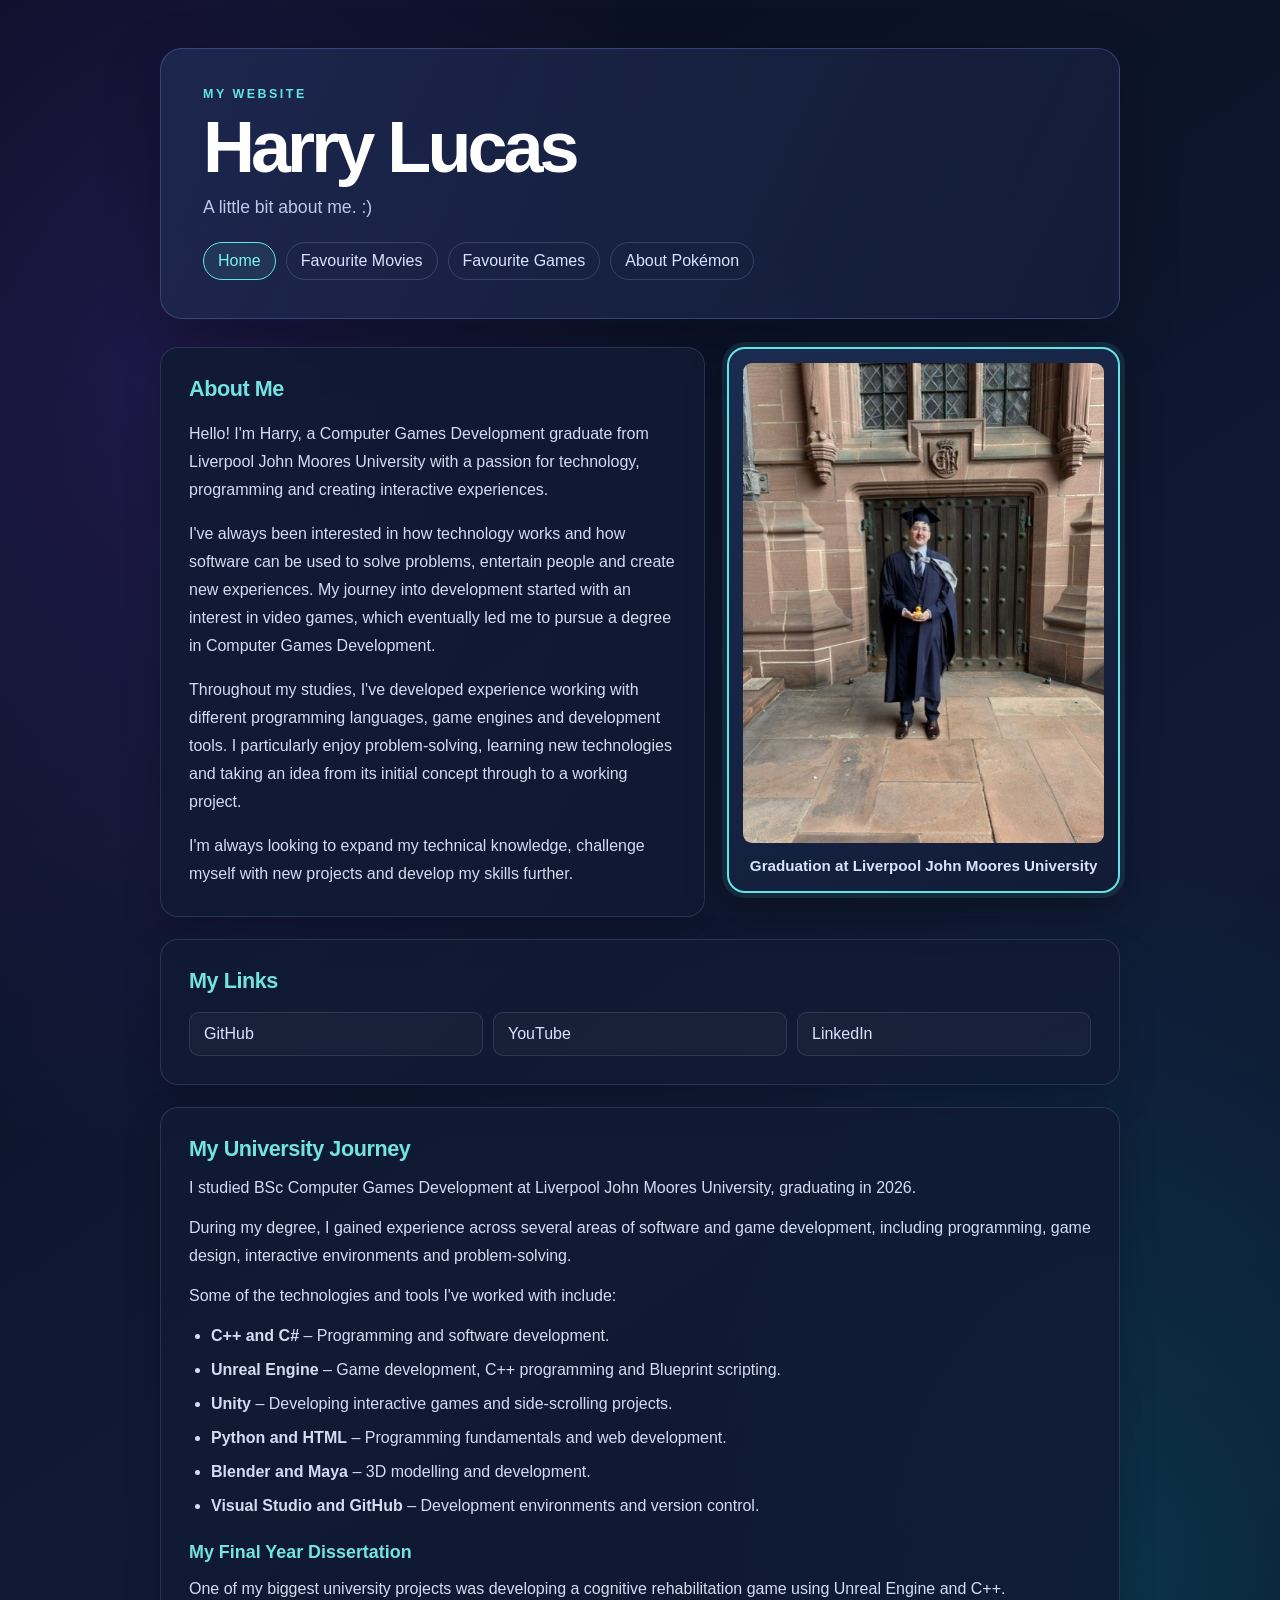
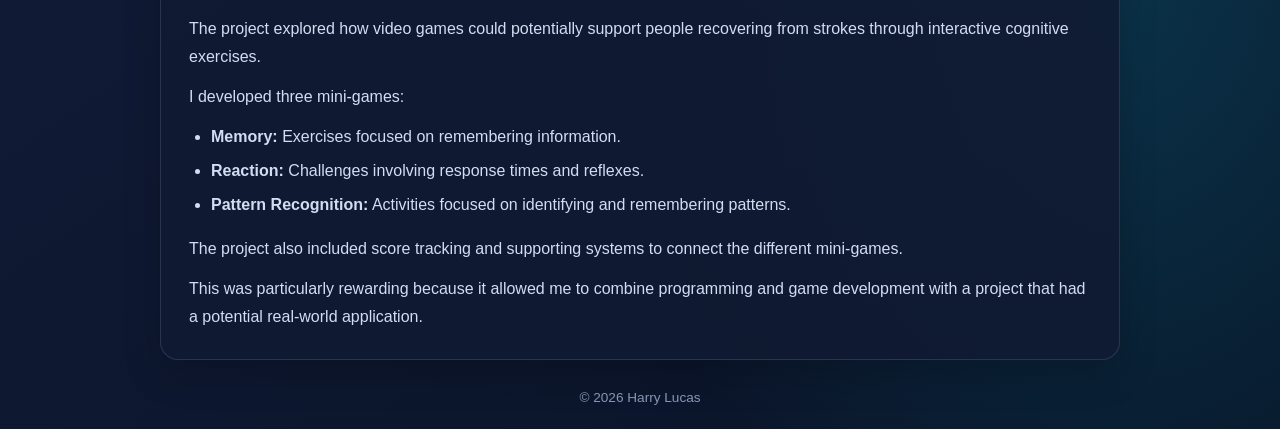
<file: index.html>
<!DOCTYPE html>
<html lang="en">
<head>
    <meta charset="UTF-8">
    <meta name="viewport" content="width=device-width, initial-scale=1.0">
    <title>Harry Lucas</title>
    <link rel="stylesheet" href="Styles.css">
    <script src="main.js" defer></script>
</head>
<body>
    <main>
        <header class="hero">
            <p class="eyebrow">MY WEBSITE</p>
            <h1>Harry Lucas</h1>
            <p class="hero-text">A little bit about me. :)</p>
            <nav class="site-nav" aria-label="Main navigation">
                <a href="/VsCode/" aria-current="page">Home</a>
                <a href="Movies.html">Favourite Movies</a>
                <a href="Games.html">Favourite Games</a>
                <a href="Pokemon.html">About Pokémon</a>
            </nav>
        </header>

        <div class="content-grid">
            <section class="panel about">
                <h2>About Me</h2>
                <p>Hello! I'm Harry, a Computer Games Development graduate from Liverpool John Moores University with a passion for technology, programming and creating interactive experiences.</p>
                <p>I've always been interested in how technology works and how software can be used to solve problems, entertain people and create new experiences. My journey into development started with an interest in video games, which eventually led me to pursue a degree in Computer Games Development.</p>
                <p>Throughout my studies, I've developed experience working with different programming languages, game engines and development tools. I particularly enjoy problem-solving, learning new technologies and taking an idea from its initial concept through to a working project.</p>
                <p>I'm always looking to expand my technical knowledge, challenge myself with new projects and develop my skills further.</p>
            </section>

            <div class="sidebar">
                <figure class="pokemon-card">
                    <img src="ME.2.jpg" alt="Harry Lucas at my university graduation">
                    <figcaption>Graduation at Liverpool John Moores University</figcaption>
                </figure>
            </div>

            <section class="panel favorites">
                <h2>My Links</h2>
                <ul>
                    <li><a href="https://github.com/HarryLucas2003" target="_blank" rel="noopener noreferrer">GitHub</a></li>
                    <li><a href="https://www.youtube.com/@haroldinho03" target="_blank" rel="noopener noreferrer">YouTube</a></li>
                    <li><a href="https://www.linkedin.com/in/harry-lucas-014b7942b/" target="_blank" rel="noopener noreferrer">LinkedIn</a></li>
                </ul>
            </section>

            <section class="panel university-journey">
                <h2>My University Journey</h2>
                <p>I studied BSc Computer Games Development at Liverpool John Moores University, graduating in 2026.</p>
                <p>During my degree, I gained experience across several areas of software and game development, including programming, game design, interactive environments and problem-solving.</p>
                <p>Some of the technologies and tools I've worked with include:</p>
                <ul>
                    <li><strong>C++ and C#</strong> – Programming and software development.</li>
                    <li><strong>Unreal Engine</strong> – Game development, C++ programming and Blueprint scripting.</li>
                    <li><strong>Unity</strong> – Developing interactive games and side-scrolling projects.</li>
                    <li><strong>Python and HTML</strong> – Programming fundamentals and web development.</li>
                    <li><strong>Blender and Maya</strong> – 3D modelling and development.</li>
                    <li><strong>Visual Studio and GitHub</strong> – Development environments and version control.</li>
                </ul>

                <h3>My Final Year Dissertation</h3>
                <p>One of my biggest university projects was developing a cognitive rehabilitation game using Unreal Engine and C++.</p>
                <p>The project explored how video games could potentially support people recovering from strokes through interactive cognitive exercises.</p>
                <p>I developed three mini-games:</p>
                <ul>
                    <li><strong>Memory:</strong> Exercises focused on remembering information.</li>
                    <li><strong>Reaction:</strong> Challenges involving response times and reflexes.</li>
                    <li><strong>Pattern Recognition:</strong> Activities focused on identifying and remembering patterns.</li>
                </ul>
                <p>The project also included score tracking and supporting systems to connect the different mini-games.</p>
                <p>This was particularly rewarding because it allowed me to combine programming and game development with a project that had a potential real-world application.</p>
            </section>
        </div>
    </main>

    <footer>&copy; 2026 Harry Lucas</footer>
</body>
</html>
</file>
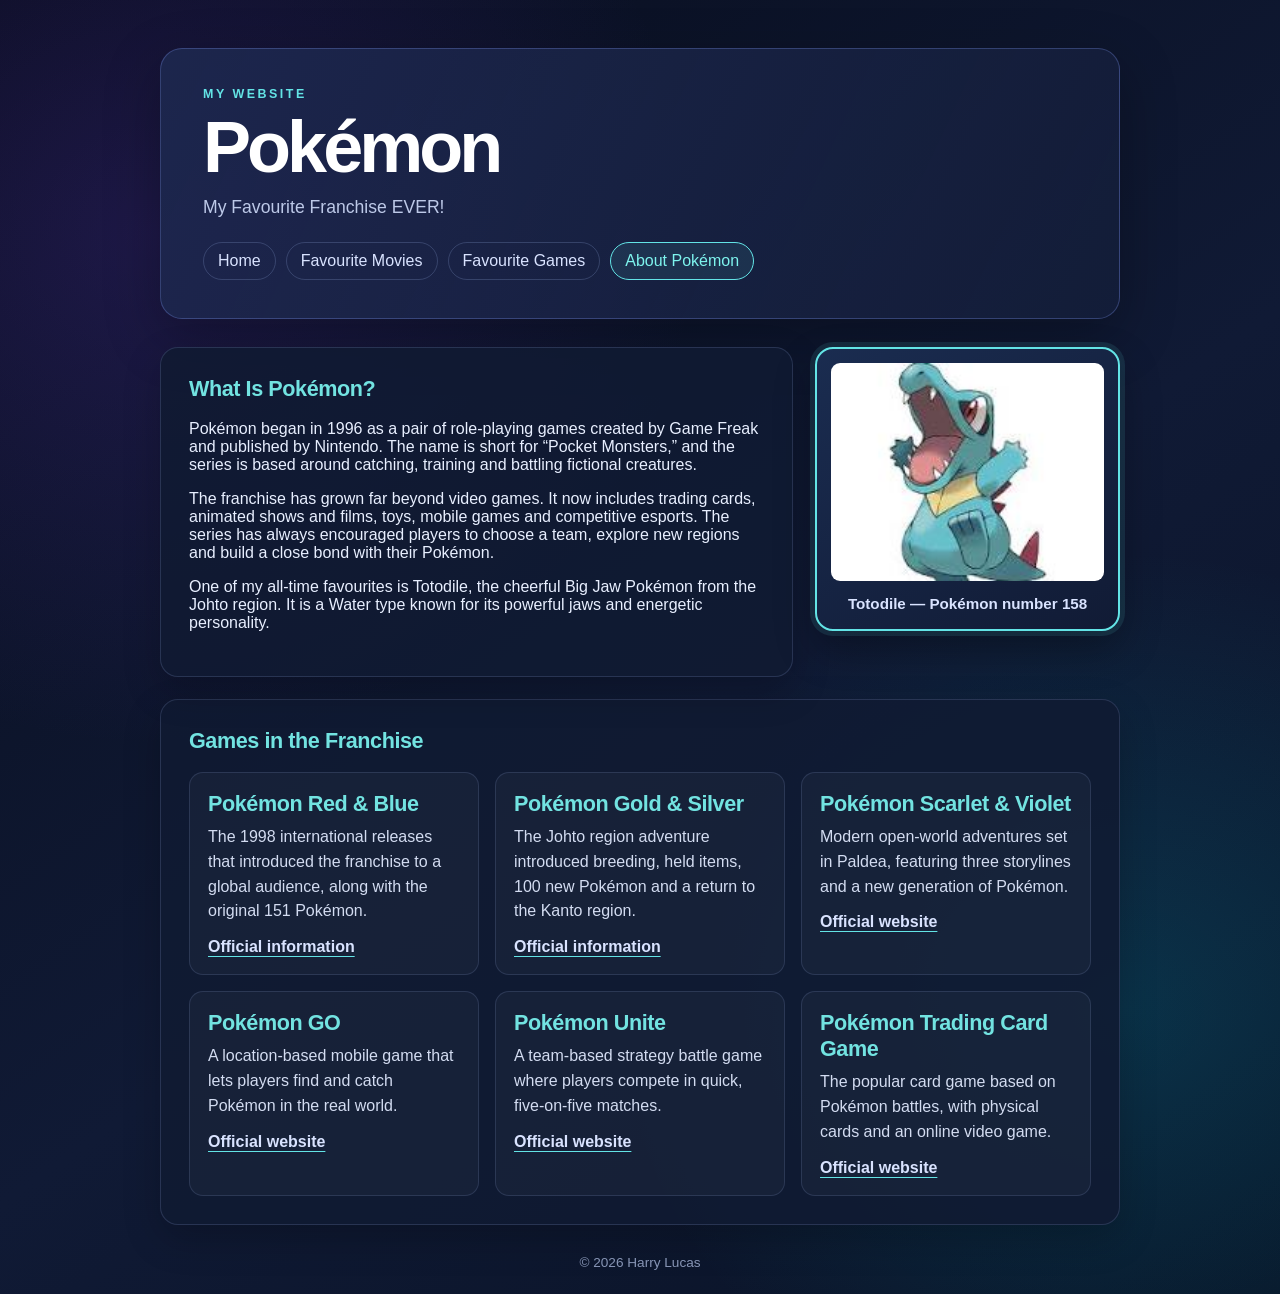
<file: Pokemon.html>
<!DOCTYPE html>
<html lang="en">
<head>
    <meta charset="UTF-8">
    <meta name="viewport" content="width=device-width, initial-scale=1.0">
    <title>About Pokémon | Harry Lucas</title>
    <link rel="stylesheet" href="Styles.css">
</head>
<body>
    <main>
        <header class="hero">
            <p class="eyebrow">MY WEBSITE</p>
            <h1>Pokémon</h1>
            <p class="hero-text">My Favourite Franchise EVER!</p>
            <nav class="site-nav" aria-label="Main navigation">
                <a href="/VsCode/">Home</a>
                <a href="Movies.html">Favourite Movies</a>
                <a href="Games.html">Favourite Games</a>
                <a href="Pokemon.html" aria-current="page">About Pokémon</a>
            </nav>
        </header>

        <div class="pokemon-hero-grid">
            <section class="panel" aria-label="About Pokémon">
                <h2>What Is Pokémon?</h2>
                <p>Pokémon began in 1996 as a pair of role-playing games created by Game Freak and published by Nintendo. The name is short for “Pocket Monsters,” and the series is based around catching, training and battling fictional creatures.</p>
                <p>The franchise has grown far beyond video games. It now includes trading cards, animated shows and films, toys, mobile games and competitive esports. The series has always encouraged players to choose a team, explore new regions and build a close bond with their Pokémon.</p>
                <p>One of my all-time favourites is Totodile, the cheerful Big Jaw Pokémon from the Johto region. It is a Water type known for its powerful jaws and energetic personality.</p>
            </section>

            <figure class="pokemon-card">
                <img src="Totodile.jpg" alt="Totodile posing with its mouth open">
                <figcaption>Totodile — Pokémon number 158</figcaption>
            </figure>
        </div>

        <section class="panel" aria-label="Popular Pokémon games" style="margin-top: 22px;">
            <h2>Games in the Franchise</h2>
            <div class="pokemon-list">
                <article class="pokemon-game-card">
                    <h2>Pokémon Red &amp; Blue</h2>
                    <p>The 1998 international releases that introduced the franchise to a global audience, along with the original 151 Pokémon.</p>
                    <a href="https://www.pokemon.com/us/pokemon-video-games/pokemon-red-and-pokemon-blue" target="_blank" rel="noopener noreferrer">Official information</a>
                </article>
                <article class="pokemon-game-card">
                    <h2>Pokémon Gold &amp; Silver</h2>
                    <p>The Johto region adventure introduced breeding, held items, 100 new Pokémon and a return to the Kanto region.</p>
                    <a href="https://www.pokemon.com/us/pokemon-video-games/pokemon-gold-and-pokemon-silver" target="_blank" rel="noopener noreferrer">Official information</a>
                </article>
                <article class="pokemon-game-card">
                    <h2>Pokémon Scarlet &amp; Violet</h2>
                    <p>Modern open-world adventures set in Paldea, featuring three storylines and a new generation of Pokémon.</p>
                    <a href="https://scarletviolet.pokemon.com/" target="_blank" rel="noopener noreferrer">Official website</a>
                </article>
                <article class="pokemon-game-card">
                    <h2>Pokémon GO</h2>
                    <p>A location-based mobile game that lets players find and catch Pokémon in the real world.</p>
                    <a href="https://pokemongolive.com/" target="_blank" rel="noopener noreferrer">Official website</a>
                </article>
                <article class="pokemon-game-card">
                    <h2>Pokémon Unite</h2>
                    <p>A team-based strategy battle game where players compete in quick, five-on-five matches.</p>
                    <a href="https://unite.pokemon.com/" target="_blank" rel="noopener noreferrer">Official website</a>
                </article>
                <article class="pokemon-game-card">
                    <h2>Pokémon Trading Card Game</h2>
                    <p>The popular card game based on Pokémon battles, with physical cards and an online video game.</p>
                    <a href="https://tcg.pokemon.com/" target="_blank" rel="noopener noreferrer">Official website</a>
                </article>
            </div>
        </section>
    </main>

    <footer>&copy; 2026 Harry Lucas</footer>
</body>
</html>
</file>
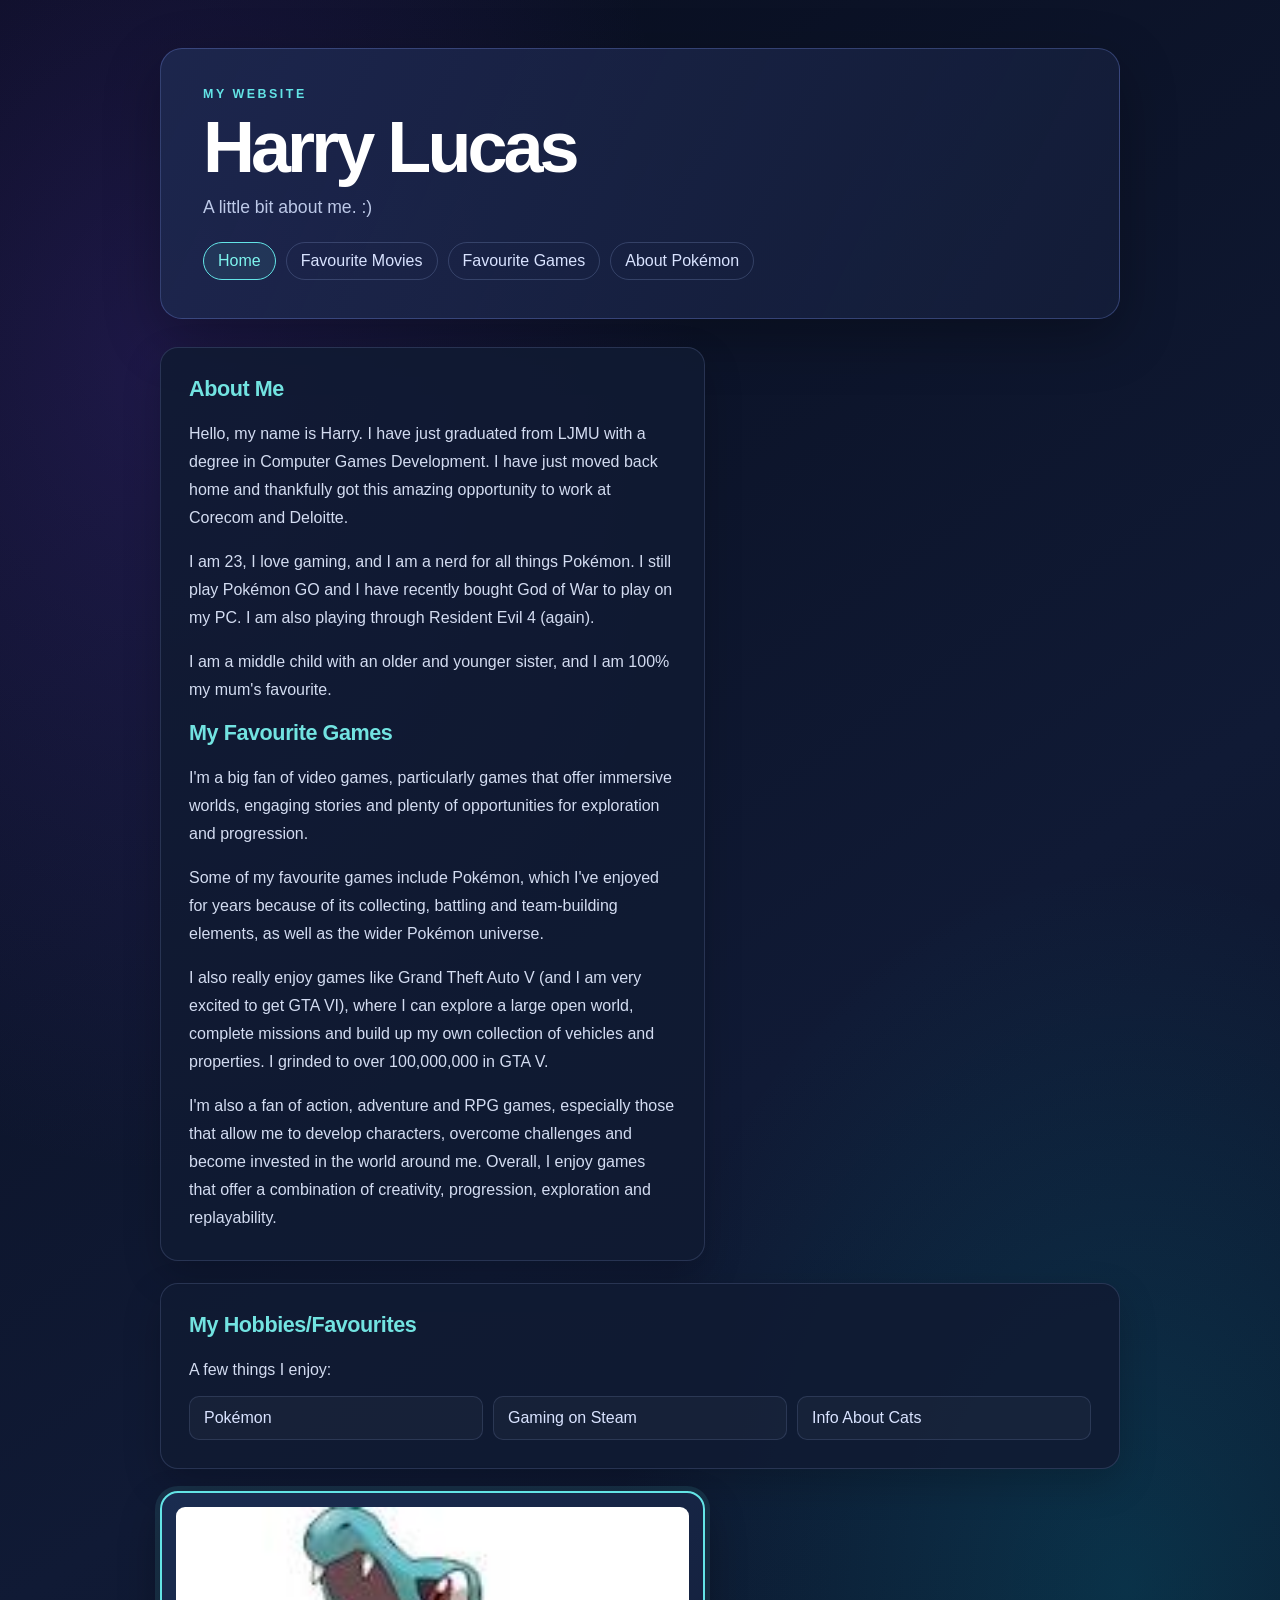
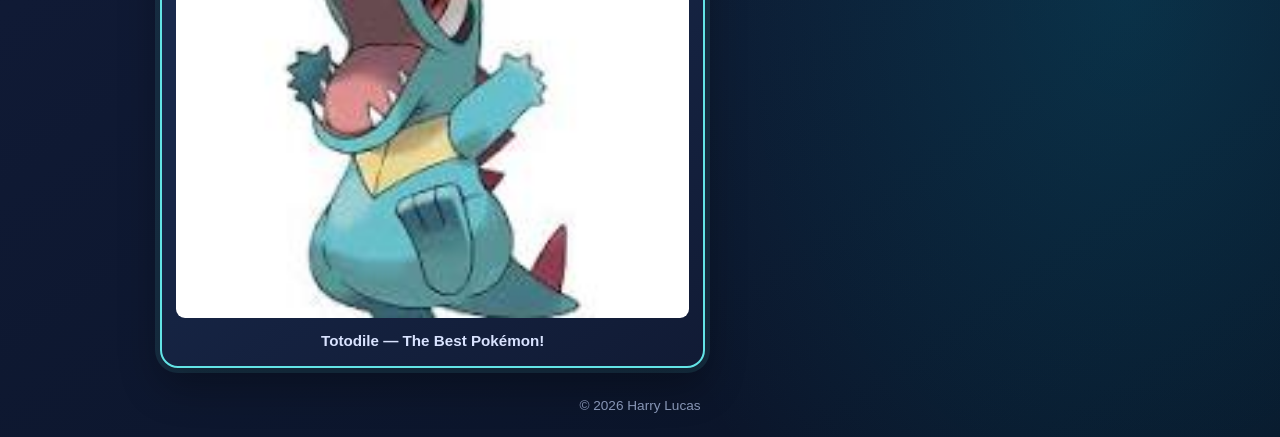
<file: TestHTML.html>
<!DOCTYPE html>
<html lang="en">
<head>
    <meta charset="UTF-8">
    <meta name="viewport" content="width=device-width, initial-scale=1.0">
    <title>Harry Lucas</title>
    <link rel="stylesheet" href="Styles.css">
</head>
<body>
    <main>
        <header class="hero">
            <p class="eyebrow">MY WEBSITE</p>
            <h1>Harry Lucas</h1>
            <p class="hero-text">A little bit about me. :)</p>
            <nav class="site-nav" aria-label="Main navigation">
                <a href="TestHTML.html" aria-current="page">Home</a>
                <a href="Movies.html">Favourite Movies</a>
                <a href="Games.html">Favourite Games</a>
                <a href="Pokemon.html">About Pokémon</a>
            </nav>
        </header>

        <div class="content-grid">
            <section class="panel about">
                <h2>About Me</h2>
                <p>Hello, my name is Harry. I have just graduated from LJMU with a degree in Computer Games Development. I have just moved back home and thankfully got this amazing opportunity to work at Corecom and Deloitte.</p>
                <p>I am 23, I love gaming, and I am a nerd for all things Pokémon. I still play Pokémon GO and I have recently bought God of War to play on my PC. I am also playing through Resident Evil 4 (again).</p>
                <p>I am a middle child with an older and younger sister, and I am 100% my mum's favourite.</p>
                <section class="favorite-games">
                    <h2>My Favourite Games</h2>
                    <p>I'm a big fan of video games, particularly games that offer immersive worlds, engaging stories and plenty of opportunities for exploration and progression.</p>
                    <p>Some of my favourite games include Pokémon, which I've enjoyed for years because of its collecting, battling and team-building elements, as well as the wider Pokémon universe.</p>
                    <p>I also really enjoy games like Grand Theft Auto V (and I am very excited to get GTA VI), where I can explore a large open world, complete missions and build up my own collection of vehicles and properties. I grinded to over 100,000,000 in GTA V.</p>
                    <p>I'm also a fan of action, adventure and RPG games, especially those that allow me to develop characters, overcome challenges and become invested in the world around me. Overall, I enjoy games that offer a combination of creativity, progression, exploration and replayability.</p>
                </section>
            </section>

            <section class="panel favorites">
                <h2>My Hobbies/Favourites</h2>
                <p class="section-intro">A few things I enjoy:</p>
                <ul>
                    <li><a href="https://www.pokemon.com/uk" target="_blank" rel="noopener noreferrer">Pokémon</a></li>
                    <li><a href="https://store.steampowered.com/" target="_blank" rel="noopener noreferrer">Gaming on Steam</a></li>
                    <li><a href="https://en.wikipedia.org/wiki/Cat" target="_blank" rel="noopener noreferrer">Info About Cats</a></li>
                </ul>
            </section>

            <figure class="pokemon-card">
                <img src="Totodile.jpg" alt="Totodile, one of My favorite Pokémon">
                <figcaption>Totodile — The Best Pokémon!</figcaption>
            </figure>
        </div>
    </main>

    <footer>&copy; 2026 Harry Lucas</footer>
</body>
</html>
</file>
<file: Styles.css>
:root {
    color-scheme: dark;
    font-family: "Segoe UI", "Trebuchet MS", sans-serif;
    color: #e8efff;
    background: #080d1d;
}

* {
    box-sizing: border-box;
}

body {
    min-height: 100vh;
    margin: 0;
    padding: 48px 20px 24px;
    background:
        radial-gradient(ellipse at 12% 18%, rgb(91 48 183 / 24%), transparent 34rem),
        radial-gradient(ellipse at 88% 78%, rgb(0 197 221 / 16%), transparent 32rem),
        linear-gradient(145deg, #080d1d, #101a35 55%, #091326);
}

main {
    width: min(100%, 960px);
    margin: 0 auto;
}

.hero {
    margin-bottom: 28px;
    padding: 38px 42px;
    border: 1px solid rgb(132 159 255 / 28%);
    border-radius: 22px;
    background: linear-gradient(115deg, rgb(29 39 78 / 94%), rgb(20 30 58 / 82%));
    box-shadow: 0 18px 55px rgb(0 0 0 / 28%);
}

.eyebrow {
    margin: 0 0 10px;
    color: #63e4e6;
    font-size: 0.78rem;
    font-weight: 800;
    letter-spacing: 0.2em;
}

h1,
h2,
p {
    margin-top: 0;
}

h1 {
    margin-bottom: 8px;
    color: #fff;
    font-size: clamp(2.5rem, 7vw, 4.5rem);
    letter-spacing: -0.055em;
    line-height: 1;
}

.hero-text {
    margin: 14px 0 0;
    color: #bdc9e8;
    font-size: 1.1rem;
}

.site-nav {
    display: flex;
    flex-wrap: wrap;
    gap: 10px;
    margin-top: 24px;
}

.site-nav a {
    padding: 9px 14px;
    border: 1px solid rgb(129 151 201 / 28%);
    border-radius: 999px;
    color: #d9e3ff;
    text-decoration: none;
    transition: border-color 160ms ease, background-color 160ms ease, color 160ms ease;
}

.site-nav a:hover,
.site-nav a:focus-visible,
.site-nav a[aria-current="page"] {
    border-color: #63e4e6;
    background: rgb(99 228 230 / 9%);
    color: #7ef4ee;
}

.content-grid {
    display: grid;
    grid-template-columns: minmax(0, 1fr) minmax(240px, 0.72fr);
    gap: 22px;
    align-items: start;
}

.panel {
    padding: 28px;
    border: 1px solid rgb(139 161 215 / 20%);
    border-radius: 18px;
    background: rgb(17 27 51 / 88%);
    box-shadow: 0 14px 38px rgb(0 0 0 / 20%);
}

.sidebar {
    display: grid;
    gap: 22px;
}

h2 {
    margin-bottom: 18px;
    color: #72e3e1;
    font-size: 1.35rem;
    letter-spacing: -0.02em;
}

.about p,
.section-intro {
    color: #d3dcf1;
    font-size: 1rem;
    line-height: 1.75;
}

.about p:last-child {
    margin-bottom: 0;
}

.university-journey {
    grid-column: 1 / -1;
}

.university-journey h2 {
    margin-bottom: 12px;
}

.university-journey h3 {
    margin: 22px 0 12px;
    color: #72e3e1;
    font-size: 1.12rem;
}

.university-journey p {
    margin-bottom: 12px;
    color: #d3dcf1;
    line-height: 1.75;
}

.university-journey p:last-child {
    margin-bottom: 0;
}

.university-journey ul {
    margin: 8px 0 16px;
    padding-left: 22px;
    color: #d3dcf1;
    line-height: 1.75;
}

.university-journey li {
    margin-bottom: 6px;
}

.section-intro {
    margin-bottom: 12px;
}

.movie-list {
    display: grid;
    grid-template-columns: repeat(2, minmax(0, 1fr));
    gap: 16px;
}

.game-list {
    display: grid;
    grid-template-columns: repeat(2, minmax(0, 1fr));
    gap: 16px;
}

.game-card {
    display: flex;
    flex-direction: column;
    align-items: flex-start;
    padding: 22px;
    border: 1px solid rgb(129 151 201 / 20%);
    border-radius: 14px;
    background: rgb(255 255 255 / 3%);
}

.game-image {
    display: block;
    width: 100%;
    height: auto;
    margin-bottom: 18px;
    border-radius: 9px;
}

.game-card h2 {
    margin-bottom: 10px;
}

.game-card p {
    flex: 1;
    margin-bottom: 18px;
    color: #d3dcf1;
    line-height: 1.65;
}

.pokemon-hero-grid {
    display: grid;
    grid-template-columns: minmax(0, 1.35fr) minmax(220px, 0.65fr);
    gap: 22px;
    align-items: start;
}

.pokemon-list {
    display: grid;
    grid-template-columns: repeat(3, minmax(0, 1fr));
    gap: 16px;
}

.pokemon-game-card {
    padding: 18px;
    border: 1px solid rgb(129 151 201 / 20%);
    border-radius: 14px;
    background: rgb(255 255 255 / 3%);
}

.pokemon-game-card h2 {
    margin-bottom: 8px;
}

.pokemon-game-card p {
    margin-bottom: 14px;
    color: #d3dcf1;
    line-height: 1.55;
}

.pokemon-game-card a {
    color: #d9e3ff;
    font-weight: 700;
    text-decoration-color: #63e4e6;
    text-underline-offset: 4px;
}

.pokemon-game-card a:hover,
.pokemon-game-card a:focus-visible {
    color: #7ef4ee;
}

.game-links {
    display: flex;
    flex-wrap: wrap;
    gap: 14px;
}

.game-links a {
    color: #d9e3ff;
    font-weight: 700;
    text-decoration-color: #63e4e6;
    text-underline-offset: 4px;
}

.game-links a:hover,
.game-links a:focus-visible {
    color: #7ef4ee;
}

.movie-card {
    padding: 20px;
    border: 1px solid rgb(129 151 201 / 20%);
    border-radius: 14px;
    background: rgb(255 255 255 / 3%);
}

.movie-poster {
    display: block;
    width: min(100%, 220px);
    height: auto;
    margin: 0 auto 18px;
    border-radius: 8px;
    box-shadow: 0 10px 24px rgb(0 0 0 / 28%);
}

.movie-card h2 {
    margin-bottom: 18px;
}

.movie-card a {
    color: #d9e3ff;
    font-weight: 700;
    text-decoration-color: #63e4e6;
    text-underline-offset: 4px;
}

.movie-card a:hover,
.movie-card a:focus-visible {
    color: #7ef4ee;
}

.favorites ul {
    display: grid;
    grid-template-columns: repeat(3, minmax(0, 1fr));
    gap: 10px;
    margin: 0;
    padding: 0;
    list-style: none;
}

.favorites {
    grid-column: 1 / -1;
}

.favorites li a {
    display: block;
    padding: 12px 14px;
    border: 1px solid rgb(129 151 201 / 20%);
    border-radius: 10px;
    background: rgb(255 255 255 / 3%);
    color: #d9e3ff;
    text-decoration: none;
    transition: border-color 160ms ease, background-color 160ms ease, color 160ms ease;
}

.favorites li a:hover,
.favorites li a:focus-visible {
    border-color: #63e4e6;
    background: rgb(99 228 230 / 9%);
    color: #7ef4ee;
}

.pokemon-card {
    margin: 0;
    padding: 14px;
    overflow: hidden;
    border: 2px solid #63e4e6;
    border-radius: 18px;
    background: linear-gradient(145deg, #1a2c50, #111b35);
    box-shadow: 0 0 0 5px rgb(99 228 230 / 10%), 0 18px 40px rgb(0 0 0 / 32%);
}

.pokemon-card img {
    display: block;
    width: 100%;
    height: auto;
    border-radius: 9px;
}

.pokemon-card figcaption {
    padding: 14px 4px 3px;
    color: #d9e3ff;
    font-size: 0.95rem;
    font-weight: 700;
    text-align: center;
}

footer {
    padding: 30px 12px 0;
    color: #8795b5;
    font-size: 0.85rem;
    text-align: center;
}

@media (max-width: 680px) {
    body {
        padding: 24px 14px;
    }

    .hero {
        padding: 30px 24px;
    }

    .content-grid {
        grid-template-columns: 1fr;
    }

    .favorites ul {
        grid-template-columns: 1fr;
    }

    .movie-list {
        grid-template-columns: 1fr;
    }

    .game-list {
        grid-template-columns: 1fr;
    }

    .pokemon-hero-grid,
    .pokemon-list {
        grid-template-columns: 1fr;
    }

    .pokemon-card {
        grid-column: 1;
    }
}
</file>
